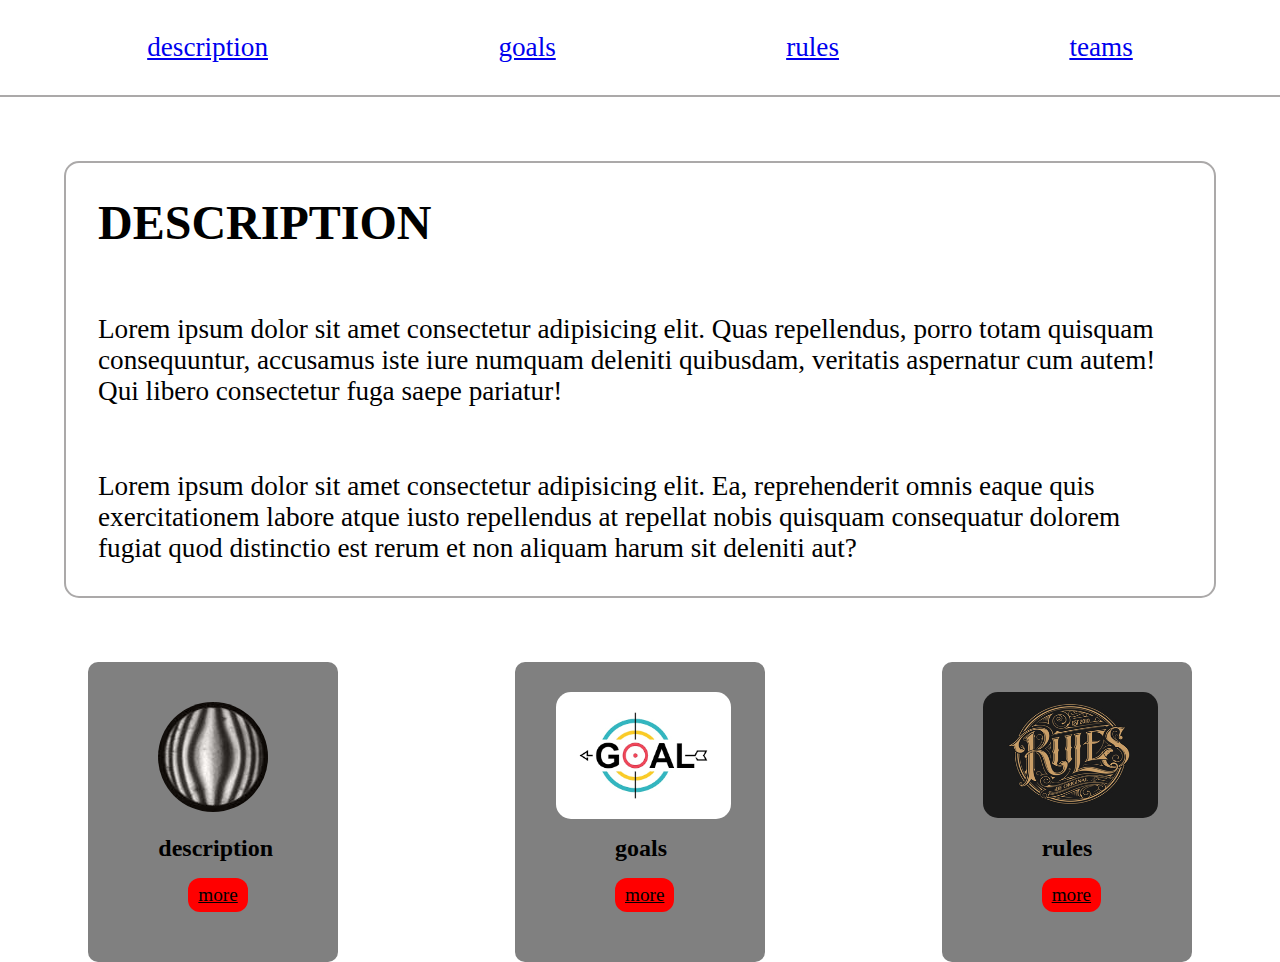
<file: code/index.html>
<!DOCTYPE html>
<html lang="en">
  <head>
    <meta charset="UTF-8" />
    <meta name="viewport" content="width=device-width, initial-scale=1.0" />
    <title>Document</title>
    <link rel="stylesheet" href="./index.css" />
  </head>
  <body>
    <header>
      <nav class="navbar">
        <div class="links">
          <a href="./index.html">description</a>
          <a href="../code/two(goals).html">goals</a>
          <a href="./fourth(rules).html">rules</a>
          <a href="./three(teams).html">teams</a>
        </div>
      </nav>
    </header>

    <main>
      <section class="para">
        <h1>DESCRIPTION</h1>
        <p>
          Lorem ipsum dolor sit amet consectetur adipisicing elit. Quas
          repellendus, porro totam quisquam consequuntur, accusamus iste iure
          numquam deleniti quibusdam, veritatis aspernatur cum autem! Qui libero
          consectetur fuga saepe pariatur!
        </p>
        <p>
          Lorem ipsum dolor sit amet consectetur adipisicing elit. Ea,
          reprehenderit omnis eaque quis exercitationem labore atque iusto
          repellendus at repellat nobis quisquam consequatur dolorem fugiat quod
          distinctio est rerum et non aliquam harum sit deleniti aut?
        </p>
      </section>



      <section class="cards">
        
        <div class="card c1">
          <img class="img1" src="../image/A-100X100-px-input-image-of-the-Ronchi-test-from-a-parabolic-mirror-Diam30-cm.png" alt="dayere">
          <h2 class="hc1" >description</h2>
          <a href="#" class="lc1">more</a>
         </div>

        <div class="card c2">
          <img class="img2" src="../image/images.png" alt="goals">
          <h2 class="hc2" >goals</h2>
          <a href="../code/two(goals).html" class="lc2">more</a>
        </div>

        <div class="card c3">
          <img class="img3" src="../image/41ae40d54ef70fd86c5fbd96febdcb5c.png" alt="rules">
          <h2 class="hc3" >rules</h2>
          <a href="#" class="lc3">more</a>
        </div>
      </section>
    </main>
  </body>
</html>
</file>
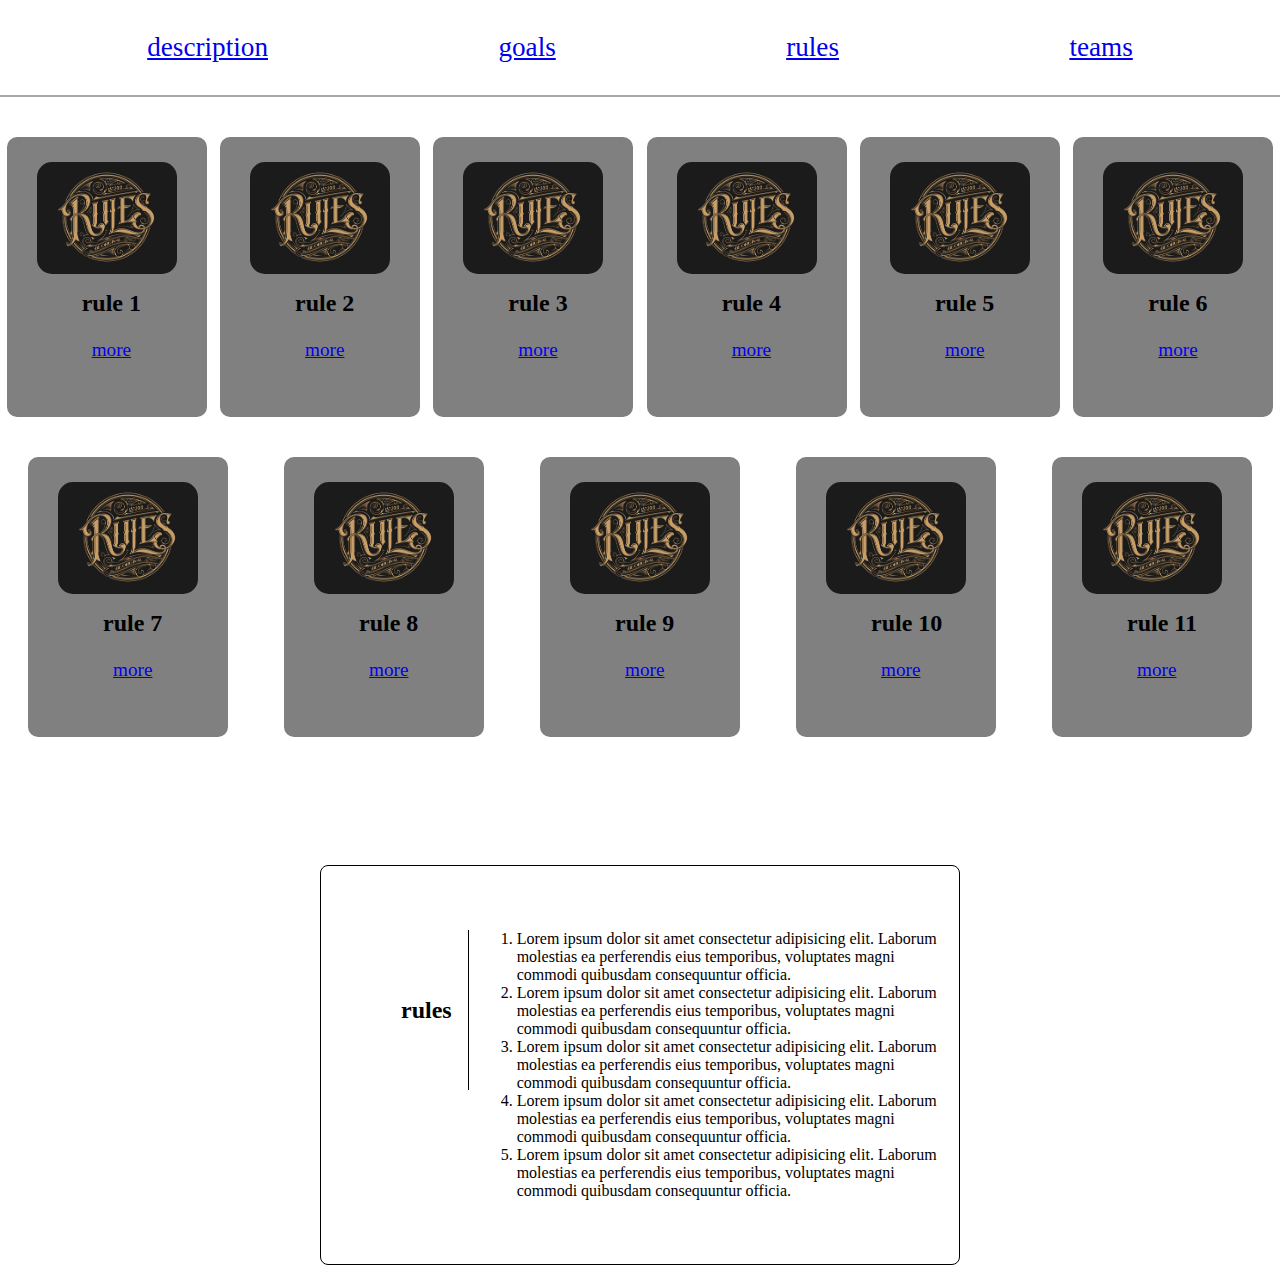
<file: code/fourth(rules).html>
<!DOCTYPE html>
<html lang="en">
  <head>
    <meta charset="UTF-8" />
    <meta name="viewport" content="width=device-width, initial-scale=1.0" />
    <title>Document</title>
    <link rel="stylesheet" href="./fourth(rules).css" />
  </head>
  <body>
    <header>
      <nav class="navbar">
        <div class="links">
          <a href="./index.html">description</a>
          <a href="../code/two(goals).html">goals</a>
          <a href="./fourth(rules).html">rules</a>
          <a href="./three(teams).html">teams</a>
        </div>
      </nav>
    </header>
    <!-- _______________________________ -->
    <main>
      <section class="cards">
        <div class="card c1">
          <img
            class="imgc"
            src="../image/41ae40d54ef70fd86c5fbd96febdcb5c.png"
            alt="rules"
          />
          <h2 class="hc">rule 1</h2>
          <a href="#" class="lc">more</a>
        </div>

        <div class="card c2">
          <img
            class="imgc"
            src="../image/41ae40d54ef70fd86c5fbd96febdcb5c.png"
            alt="rules"
          />
          <h2 class="hc">rule 2</h2>
          <a href="../code/two(goals).html" class="lc">more</a>
        </div>

        <div class="card c3">
          <img
            class="imgc"
            src="../image/41ae40d54ef70fd86c5fbd96febdcb5c.png"
            alt="rules"
          />
          <h2 class="hc">rule 3</h2>
          <a href="#" class="lc">more</a>
        </div>

        <div class="card c4">
          <img
            class="imgc"
            src="../image/41ae40d54ef70fd86c5fbd96febdcb5c.png"
            alt="rules"
          />
          <h2 class="hc">rule 4</h2>
          <a href="#" class="lc">more</a>
        </div>

        <div class="card c5">
          <img
            class="imgc"
            src="../image/41ae40d54ef70fd86c5fbd96febdcb5c.png"
            alt="rules"
          />
          <h2 class="hc">rule 5</h2>
          <a href="#" class="lc">more</a>
        </div>

        <div class="card c6">
          <img
            class="imgc"
            src="../image/41ae40d54ef70fd86c5fbd96febdcb5c.png"
            alt="goals"
          />
          <h2 class="hc">rule 6</h2>
          <a href="#" class="lc">more</a>
        </div>
      </section>
      <!-- ______________________________________________________ -->
      <section class="cards">
        <div class="card c1">
          <img
            class="imgc"
            src="../image/41ae40d54ef70fd86c5fbd96febdcb5c.png"
            alt="rules"
          />
          <h2 class="hc">rule 7</h2>
          <a href="#" class="lc">more</a>
        </div>

        <div class="card c2">
          <img
            class="imgc"
            src="../image/41ae40d54ef70fd86c5fbd96febdcb5c.png"
            alt="rules"
          />
          <h2 class="hc">rule 8</h2>
          <a href="../code/two(goals).html" class="lc">more</a>
        </div>

        <div class="card c3">
          <img
            class="imgc"
            src="../image/41ae40d54ef70fd86c5fbd96febdcb5c.png"
            alt="rules"
          />
          <h2 class="hc">rule 9</h2>
          <a href="#" class="lc">more</a>
        </div>

        <div class="card c4">
          <img
            class="imgc"
            src="../image/41ae40d54ef70fd86c5fbd96febdcb5c.png"
            alt="rules"
          />
          <h2 class="hc">rule 10</h2>
          <a href="#" class="lc">more</a>
        </div>

        <div class="card c5">
          <img
            class="imgc"
            src="../image/41ae40d54ef70fd86c5fbd96febdcb5c.png"
            alt="rules"
          />
          <h2 class="hc">rule 11</h2>
          <a href="#" class="lc">more</a>
        </div>
      </section>
      <!-- _____________________________________________________ -->
      <section class="para">
        <h2 class="h2">rules</h2>

        <ol class="list">
          <li>
            Lorem ipsum dolor sit amet consectetur adipisicing elit. Laborum
            molestias ea perferendis eius temporibus, voluptates magni commodi
            quibusdam consequuntur officia.
          </li>
          <li>
            Lorem ipsum dolor sit amet consectetur adipisicing elit. Laborum
            molestias ea perferendis eius temporibus, voluptates magni commodi
            quibusdam consequuntur officia.
          </li>
          <li>
            Lorem ipsum dolor sit amet consectetur adipisicing elit. Laborum
            molestias ea perferendis eius temporibus, voluptates magni commodi
            quibusdam consequuntur officia.
          </li>
          <li>
            Lorem ipsum dolor sit amet consectetur adipisicing elit. Laborum
            molestias ea perferendis eius temporibus, voluptates magni commodi
            quibusdam consequuntur officia.
          </li>
          <li>
            Lorem ipsum dolor sit amet consectetur adipisicing elit. Laborum
            molestias ea perferendis eius temporibus, voluptates magni commodi
            quibusdam consequuntur officia.
          </li>
        </ol>
      </section>
    </main>
  </body>
</html>
</file>
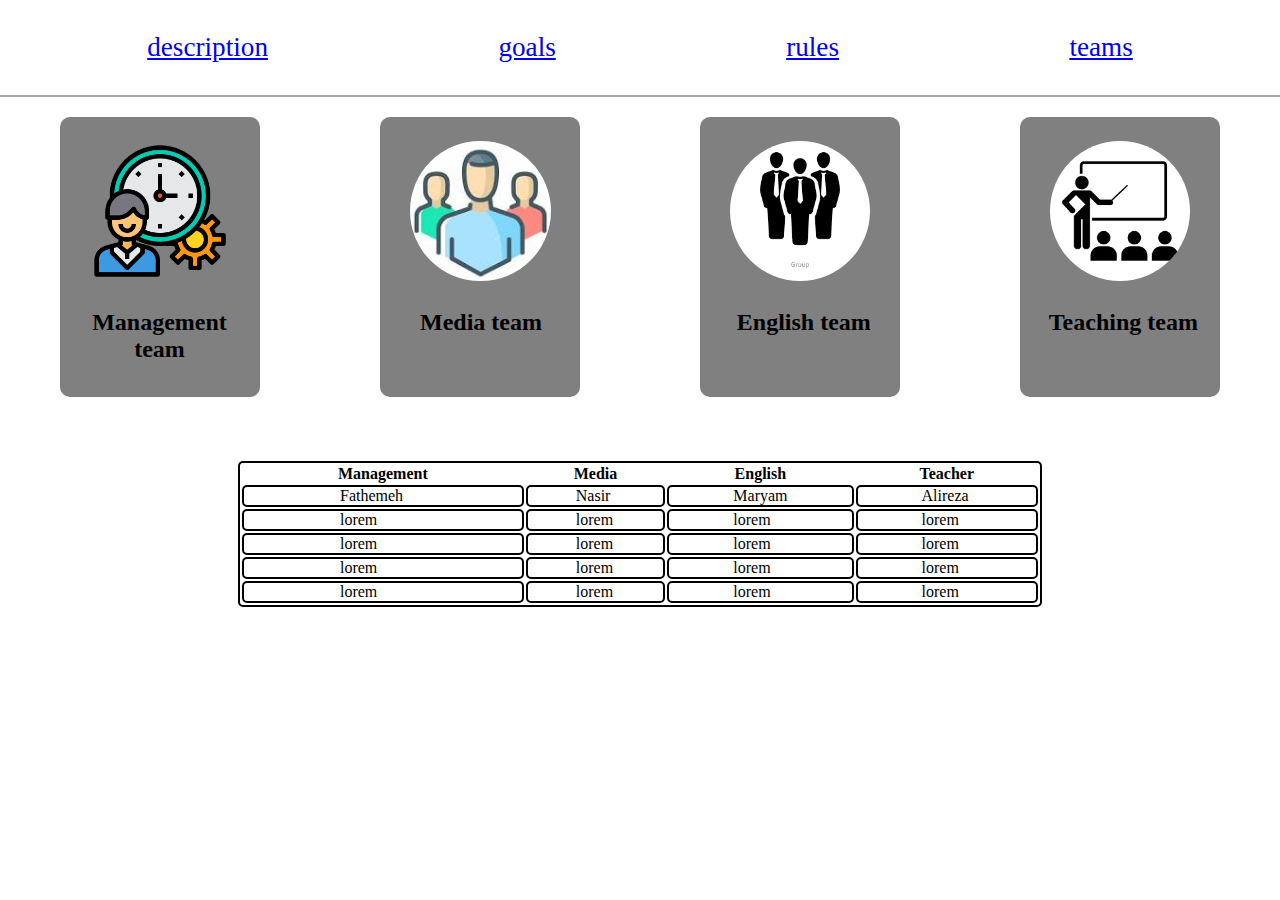
<file: code/three(teams).html>
<!DOCTYPE html>
<html lang="en">
  <head>
    <meta charset="UTF-8" />
    <meta name="viewport" content="width=device-width, initial-scale=1.0" />
    <title>Document</title>
    <link rel="stylesheet" href="./three(teams).css" />
  </head>
  <body>
    <header>
      <nav class="navbar">
        <div class="links">
          <a href="./index.html">description</a>
          <a href="./two(goals).html">goals</a>
          <a href="./fourth(rules).html">rules</a>
          <a href="./three(teams).html">teams</a>
        </div>
      </nav>
    </header>
    <!-- _____________________________________________________ -->

    <main>
      <section class="cards">
        <div class="card c1">
          <img class="imgc1" src="../image/3/1897866.png" alt="management" />
          <h2 class="hc1">Management team</h2>
        </div>

        <div class="card c2">
          <img class="imgc2" src="../image/3/download.jpg" alt="media" />
          <h2 class="hc2">Media team</h2>
        </div>

        <div class="card c3">
          <img class="imgc3" src="../image/3/images.png" alt="english" />
          <h2 class="hc3">English team</h2>
        </div>

        <div class="card c4">
          <img class="imgc4" src="../image/3/download.png" alt="teaching" />
          <h2 class="hc4">Teaching team</h2>
        </div>
      </section>
<!-- ______________________________________________________ -->

<section class="table">
<table class="border" >
<thead>
<tr>
<th class="p6" >Management</th>
<th class="p3">Media</th>
<th  class="p4">English</th>
<th  class="p4">Teacher</th>
</tr>
</thead>
<tbody>
<tr>
  <td  class="p6 border">Fathemeh</td>
  <td  class="p3 border">Nasir</td>
  <td  class="p4 border">Maryam</td>
  <td  class="p4 border">Alireza</td>
</tr>
<tr>
  <td class="p6 border">lorem</td>
  <td  class="p3 border">lorem</td>
  <td  class="p4 border">lorem</td>
  <td  class="p4 border">lorem</td>
</tr>
<tr>
  <td class="p6 border">lorem</td>
  <td  class="p3 border">lorem</td>
  <td  class="p4 border">lorem</td>
  <td  class="p4 border">lorem</td>
</tr>
<tr>
  <td class="p6 border">lorem</td>
  <td  class="p3 border">lorem</td>
  <td  class="p4 border">lorem</td>
  <td  class="p4 border">lorem</td>
</tr>
<tr>
  <td class="p6 border">lorem</td>
  <td  class="p3 border">lorem</td>
  <td  class="p4 border">lorem</td>
  <td  class="p4 border">lorem</td>
</tr>
</tbody>
</table>



</section>
    </main>
  </body>
</html>
</file>
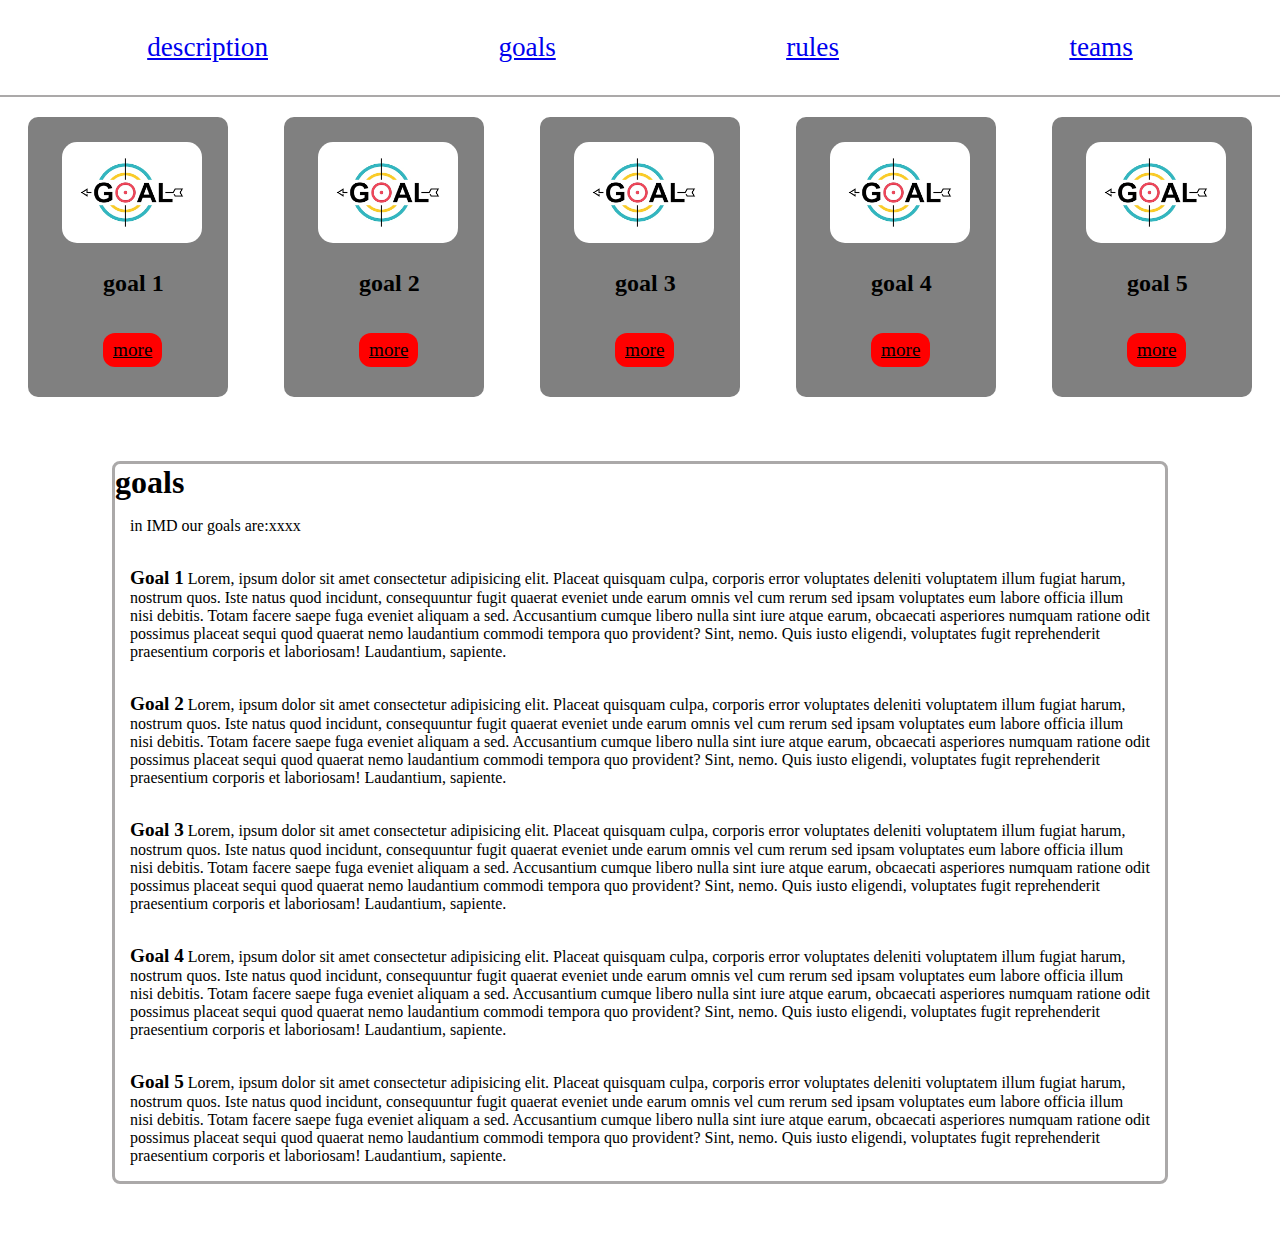
<file: code/two(goals).html>
<!DOCTYPE html>
<html lang="en">
  <head>
    <meta charset="UTF-8" />
    <meta name="viewport" content="width=device-width, initial-scale=1.0" />
    <title>Document</title>
    <link rel="stylesheet" href="./two(goals).css" />
  </head>
  <body>
    <header>
      <nav class="navbar">
        <div class="links">
          <a href="./index.html">description</a>
          <a href="./two(goals).html">goals</a>
          <a href="./fourth(rules).html">rules</a>
          <a href="./three(teams).html">teams</a>
        </div>
      </nav>
    </header>

    <main>
      <section class="cards">
        <div class="card c1">
          <img class="imgc" src="../image/images.png" alt="goals" />
          <h2 class="hc">goal 1</h2>
          <a href="#" class="lc">more</a>
        </div>

        <div class="card c2">
          <img class="imgc" src="../image/images.png" alt="goals" />
          <h2 class="hc">goal 2</h2>
          <a href="../code/two(goals).html" class="lc">more</a>
        </div>

        <div class="card c3">
          <img class="imgc" src="../image/images.png" alt="goals" />
          <h2 class="hc">goal 3</h2>
          <a href="#" class="lc">more</a>
        </div>

        <div class="card c4">
          <img class="imgc" src="../image/images.png" alt="goals" />
          <h2 class="hc">goal 4</h2>
          <a href="#" class="lc">more</a>
        </div>

        <div class="card c5">
          <img class="imgc" src="../image/images.png" alt="goals" />
          <h2 class="hc">goal 5</h2>
          <a href="#" class="lc">more</a>
        </div>
      </section>

      <section class="para">
        <h1 class="h1">goals</h1>
        <p>in IMD our goals are:xxxx</p>
        <p>
          <span>Goal 1</span> Lorem, ipsum dolor sit amet consectetur
          adipisicing elit. Placeat quisquam culpa, corporis error voluptates
          deleniti voluptatem illum fugiat harum, nostrum quos. Iste natus quod
          incidunt, consequuntur fugit quaerat eveniet unde earum omnis vel cum
          rerum sed ipsam voluptates eum labore officia illum nisi debitis.
          Totam facere saepe fuga eveniet aliquam a sed. Accusantium cumque
          libero nulla sint iure atque earum, obcaecati asperiores numquam
          ratione odit possimus placeat sequi quod quaerat nemo laudantium
          commodi tempora quo provident? Sint, nemo. Quis iusto eligendi,
          voluptates fugit reprehenderit praesentium corporis et laboriosam!
          Laudantium, sapiente.
        </p>
        <p>
            <span>Goal 2</span> Lorem, ipsum dolor sit amet consectetur
            adipisicing elit. Placeat quisquam culpa, corporis error voluptates
            deleniti voluptatem illum fugiat harum, nostrum quos. Iste natus quod
            incidunt, consequuntur fugit quaerat eveniet unde earum omnis vel cum
            rerum sed ipsam voluptates eum labore officia illum nisi debitis.
            Totam facere saepe fuga eveniet aliquam a sed. Accusantium cumque
            libero nulla sint iure atque earum, obcaecati asperiores numquam
            ratione odit possimus placeat sequi quod quaerat nemo laudantium
            commodi tempora quo provident? Sint, nemo. Quis iusto eligendi,
            voluptates fugit reprehenderit praesentium corporis et laboriosam!
            Laudantium, sapiente.
          </p>
          <p>
            <span>Goal 3</span> Lorem, ipsum dolor sit amet consectetur
            adipisicing elit. Placeat quisquam culpa, corporis error voluptates
            deleniti voluptatem illum fugiat harum, nostrum quos. Iste natus quod
            incidunt, consequuntur fugit quaerat eveniet unde earum omnis vel cum
            rerum sed ipsam voluptates eum labore officia illum nisi debitis.
            Totam facere saepe fuga eveniet aliquam a sed. Accusantium cumque
            libero nulla sint iure atque earum, obcaecati asperiores numquam
            ratione odit possimus placeat sequi quod quaerat nemo laudantium
            commodi tempora quo provident? Sint, nemo. Quis iusto eligendi,
            voluptates fugit reprehenderit praesentium corporis et laboriosam!
            Laudantium, sapiente.
          </p>
          <p>
            <span>Goal 4</span> Lorem, ipsum dolor sit amet consectetur
            adipisicing elit. Placeat quisquam culpa, corporis error voluptates
            deleniti voluptatem illum fugiat harum, nostrum quos. Iste natus quod
            incidunt, consequuntur fugit quaerat eveniet unde earum omnis vel cum
            rerum sed ipsam voluptates eum labore officia illum nisi debitis.
            Totam facere saepe fuga eveniet aliquam a sed. Accusantium cumque
            libero nulla sint iure atque earum, obcaecati asperiores numquam
            ratione odit possimus placeat sequi quod quaerat nemo laudantium
            commodi tempora quo provident? Sint, nemo. Quis iusto eligendi,
            voluptates fugit reprehenderit praesentium corporis et laboriosam!
            Laudantium, sapiente.
          </p>
          <p>
            <span>Goal 5</span> Lorem, ipsum dolor sit amet consectetur
            adipisicing elit. Placeat quisquam culpa, corporis error voluptates
            deleniti voluptatem illum fugiat harum, nostrum quos. Iste natus quod
            incidunt, consequuntur fugit quaerat eveniet unde earum omnis vel cum
            rerum sed ipsam voluptates eum labore officia illum nisi debitis.
            Totam facere saepe fuga eveniet aliquam a sed. Accusantium cumque
            libero nulla sint iure atque earum, obcaecati asperiores numquam
            ratione odit possimus placeat sequi quod quaerat nemo laudantium
            commodi tempora quo provident? Sint, nemo. Quis iusto eligendi,
            voluptates fugit reprehenderit praesentium corporis et laboriosam!
            Laudantium, sapiente.
          </p>
      </section>
    </main>
  </body>
</html>
</file>
<file: code/index.css>
* {
  margin: 0;
  padding: 0;
  box-sizing: border-box;
}

.navbar {
  border-bottom: solid 2px rgb(171, 169, 169);
}

.links {
  display: flex;
  flex-direction: row;
  justify-content: space-around;
  padding: 2rem;
  font-size: 1.7rem;
}

@media (max-width: 490px) {
  .links {
    flex-wrap: wrap;
  }
  a {
    margin: 1rem;
  }
}

/* _____________________________________________________ */

.para {
  border: solid rgb(171, 169, 169) 2px;
  border-radius: 15px;
  margin: 4rem;
}
h1 {
  font-size: 3rem;
  padding: 2rem;
}
p {
  font-size: 1.7rem;
}

h1 + p {
  padding: 2rem;
}
p + p {
  padding: 2rem;
}

@media (max-width: 520px) {
  h1 {
    font-size: 2rem;
  }
}
@media (max-width: 390px) {
  h1 {
    font-size: 1.5rem;
  }
}

/* ___________________________________________________________________________ */

.cards {
  display: flex;
  flex-direction: row;
  justify-content: space-around;
}
.card {
  width: 250px;
  height: 300px;
  background-color: gray;
  border-radius: 10px;
  position: relative;
}

.img1 {
  position: absolute;
  left: 70px;
  top: 40px;
  border-radius: 50%;
}

.hc1 {
  position: absolute;
  bottom: 100px;
  left: 70px;
}
.lc1 {
  position: absolute;
  bottom: 50px;
  left: 100px;
  background-color: red;
  color: black;
  font-size: 1.2rem;
  padding: 6px 10px;
  border-radius: 12px;
}


.img2{
    position: absolute;
    width: 70%;
  left: 41px;
  top: 30px;
  border-radius: 15px;
}
.hc2{
    position: absolute;
    bottom: 100px;
    left: 100px; 
}
.lc2{
    position: absolute;
  bottom: 50px;
  left: 100px;
  background-color: red;
  color: black;
  font-size: 1.2rem;
  padding: 6px 10px;
  border-radius: 12px;
}

.img3{
    position: absolute;
    width: 70%;
    height: 42%;
  left: 41px;
  top: 30px;
  border-radius: 15px;
}
.hc3{
    position: absolute;
    bottom: 100px;
    left: 100px; 
}
.lc3{
    position: absolute;
    bottom: 50px;
    left: 100px;
    background-color: red;
    color: black;
    font-size: 1.2rem;
    padding: 6px 10px;
    border-radius: 12px;
}
@media (max-width: 768px){
 .cards{
    flex-wrap: wrap;
 }
 .card{
    margin: 15px;

 }
}
@media (max-width:494px){

    .lc1, .lc2, .lc3{
        position: absolute;
        left: 83px;
        bottom: 30px;
    } 
}
/* ________________________________________________________________________________________ */
</file>
<file: code/fourth(rules).css>
* {
    margin: 0;
    padding: 0;
    box-sizing: border-box;
  }
  
  .navbar {
    border-bottom: solid 2px rgb(171, 169, 169);
  }
  
  .links {
    display: flex;
    flex-direction: row;
    justify-content: space-around;
    padding: 2rem;
    font-size: 1.7rem;
  }
  
  @media (max-width: 490px) {
    .links {
      flex-wrap: wrap;
    }
    a {
      margin: 1rem;
    }
  }
  /* ______________________________________________________ */
  .cards {
    display: flex;
    flex-direction: row;
    justify-content: space-around;
  }
  .card {
    margin-top: 40px;
    width: 200px;
    height: 280px;
    background-color: gray;
    border-radius: 10px;
    position: relative;
  }

  .imgc{
    position: absolute;
    width: 70%;
  left: 30px;
  top: 25px;
  border-radius: 15px;
}

.hc{
    position: absolute;
    bottom: 100px;
    left: 75px; 
}

.lc{
    position: absolute;
  bottom: 50px;
  left: 75px;
  font-size: 1.2rem;
  padding: 6px 10px;
  border-radius: 12px;
}

@media (max-width:1250px ) {
    .cards{
        flex-wrap: wrap;
    }
    .card{
        margin: 1rem 1rem;
    }
}
@media (max-width: 492px){
    .lc{
        left: 55px;
    }
}
/* ___________________________________________________________ */

.para{
    display: flex;
    flex-direction: row;

    position: relative;
    margin-left: 45rem;
    margin-top: 8rem;
    margin-right: 410px;
    border: 1px solid black;
    border-radius: 8px;
    padding: 4rem 1rem;
}

.h2{
    height: 10rem;
    display: flex;
    align-items: center;
    margin-right: 3rem;
    margin-left: 4rem;
    border-right: solid 1px black;
    padding-right: 1rem;
   
}


.list{
display: flex;
flex-direction: column;
justify-content: center;

}

@media (max-width:1600px) {
    .para{
    
        margin-left: 20rem;
        margin-right: 20rem;
        margin-top: 8rem;
        border: 1px solid black;
        border-radius: 8px;
        padding: 4rem 1rem;
    }
    
    .h2{
        height: 10rem;
        display: flex;
        align-items: center;
        margin-right: 3rem;
        margin-left: 4rem;
        border-right: solid 1px black;
        padding-right: 1rem;
       
    }
    
    
    .list{
    display: flex;
    flex-direction: column;
    justify-content: center;
}
}

@media (max-width:1040px) {
    .para{
    
        margin-left: 5rem;
        margin-right: 5rem;
        margin-top: 8rem;
        border: 1px solid black;
        border-radius: 8px;
        padding: 4rem 1rem;
    }
    
    .h2{
        height: 10rem;
        display: flex;
        align-items: center;
        margin-right: 3rem;
        margin-left: 4rem;
        border-right: solid 1px black;
        padding-right: 1rem;
       
    }
    
    
    .list{
    display: flex;
    flex-direction: column;
    justify-content: center;
}
}

@media (max-width:570px) {
    .para{
    position: relative;
        margin-left: 1rem;
        margin-right: 1rem;
        margin-top: 8rem;
        border: 1px solid black;
        border-radius: 8px;
        display: flex;
        flex-direction: column;
       
    }
    
    .h2{
      height: auto;
      
position: absolute;
top: 5px;
left: 10rem;
     border-bottom: solid 1px black;      
     border-right: solid 0 white; 
    
    }
    
}
@media (max-width:450px) {
    .para{
    position: relative;
        margin-left: 1rem;
        margin-right: 1rem;
        margin-top: 8rem;
        border: 1px solid black;
        border-radius: 8px;
        display: flex;
        flex-direction: column;
       
    }
    
    .h2{
      height: auto;
      
position: absolute;
top: 5px;
left: 6rem;
     border-bottom: solid 1px black;      
     border-right: solid 0 white; 
    
    }
    
}
</file>
<file: code/three(teams).css>
* {
  margin: 0;
  padding: 0;
  box-sizing: border-box;
}

.navbar {
  border-bottom: solid 2px rgb(171, 169, 169);
}

.links {
  display: flex;
  flex-direction: row;
  justify-content: space-around;
  padding: 2rem;
  font-size: 1.7rem;
}

@media (max-width: 490px) {
  .links {
    flex-wrap: wrap;
  }
  a {
    margin: 1rem;
  }
}

/* _____________________________________________________________________________________________________________ */
.cards {
  display: flex;
  flex-direction: row;
  justify-content: space-around;
}
.card {
  margin-top: 20px;
  width: 200px;
  height: 280px;
  background-color: gray;
  border-radius: 10px;
  position: relative;
}

.imgc1 {
  position: absolute;
  left: 30px;
  top: 1.5rem;
  height: 50%;
}
.hc1 {
  text-align: center;
  margin: 12rem 1rem 1rem 0rem;
  position: absolute;
  left: 15px;
}

.imgc2 {
  position: absolute;
  left: 1.9rem;
  top: 1.5rem;
  border-radius: 70px;
  height: 50%;
}
.hc2 {
  text-align: center;
  position: absolute;
  left: 2.5rem;
  top: 12rem;
}

.imgc3 {
  position: absolute;
  left: 1.9rem;
  top: 1.5rem;
  border-radius: 70px;
  height: 50%;
}
.hc3 {
  text-align: center;
  position: absolute;
  left: 2.3rem;
  top: 12rem;
}

.imgc4 {
  position: absolute;
  left: 1.9rem;
  top: 1.5rem;
  border-radius: 70px;
  height: 50%;
}
.hc4 {
  text-align: center;
  position: absolute;
  left: 1.8rem;
  top: 12rem;
}

@media  (max-width: 830px) {
  .cards{
    flex-wrap: wrap;
  }
  .card{
    margin: 0.5rem 0.5rem;
  }
  
}

/* __________________________________________________________________________________ */

.table{
 display: flex;
    flex-direction: row;
    justify-content: center;
    margin-top: 4rem;
}

.p6{
  padding:0 6rem;
 
}
.p3{
  padding: 0 3rem;
}
.p4{
  padding: 0 4rem;
}
.border{
  border: 2px solid black;
  border-radius: 5px;
}

@media (max-width:820px ){
  .table{
    .p6{
      padding:0 4rem;
     
    }
    .p3{
      padding: 0 2rem;
    }
    .p4{
      padding: 0 3rem;
    }
    
  }

}


@media (max-width:650px ){
  .table{
    .p6{
      padding:0 2rem;
     
    }
    .p3{
      padding: 0 1rem;
    }
    .p4{
      padding: 0 1.5rem;
    }
    
  }

}

@media (max-width:480px ){
  .table{
    .p6{
      padding:0 1rem;
     
    }
    .p3{
      padding: 0 0.5rem;
    }
    .p4{
      padding: 0 0.75rem;
    }
    
  }

}

@media (max-width:370px ){
  .table{
    .p6{
      padding:0 0.5rem;
     
    }
    .p3{
      padding: 0 0.25rem;
    }
    .p4{
      padding: 0 0.40rem;
    }
    
  }

}


@media (max-width:330px ){
  .table{
    .p6{
      padding:0 0.2rem;
     
    }
    .p3{
      padding: 0 0.1rem;
    }
    .p4{
      padding: 0 0.150rem;
    }
    
  }

}
</file>
<file: code/two(goals).css>
* {
    margin: 0;
    padding: 0;
    box-sizing: border-box;
  }

  .navbar {
    border-bottom: solid 2px rgb(171, 169, 169);
  }
  
  .links {
    display: flex;
    flex-direction: row;
    justify-content: space-around;
    padding: 2rem;
    font-size: 1.7rem;
  }
  
  @media (max-width: 490px) {
    .links {
      flex-wrap: wrap;
    }
    a {
      margin: 1rem;
    }
  }
/* ____________________________________________________________________________ */

.cards {
    display: flex;
    flex-direction: row;
    justify-content: space-around;
  }
  .card {
    margin-top: 20px;
    width: 200px;
    height: 280px;
    background-color: gray;
    border-radius: 10px;
    position: relative;
  }

.imgc{
    position: absolute;
    width: 70%;
  left: 34px;
  top: 25px;
  border-radius: 15px;
}
.hc{
    position: absolute;
    bottom: 100px;
    left: 75px; 
}
.lc{
    position: absolute;
  bottom: 30px;
  left: 75px;
  background-color: red;
  color: black;
  font-size: 1.2rem;
  padding: 6px 10px;
  border-radius: 12px;
}

@media (max-width:992px ){

.cards{
    flex-wrap: wrap;
}
.card{
    margin: 25px;
}
}

@media (max-width:494px){

    .lc{
        position: absolute;
        left: 60px;
        bottom: 30px;
    } 
}

/* _________________________________________________________________________________________________________ */

.para{
    display: flex;
    flex-direction: column;
    /* justify-content: center; */
    margin: 4rem 7rem;
    border:solid rgb(171, 169, 169) ;
    border-radius: 8px;
}

p{
    margin: 1rem 15px;
}

span{
  font-weight: bold;
  font-size: 1.2rem;
}

.h1g{
    margin-top: 2.4rem;
    margin-left: 1.1rem;
}
</file>
